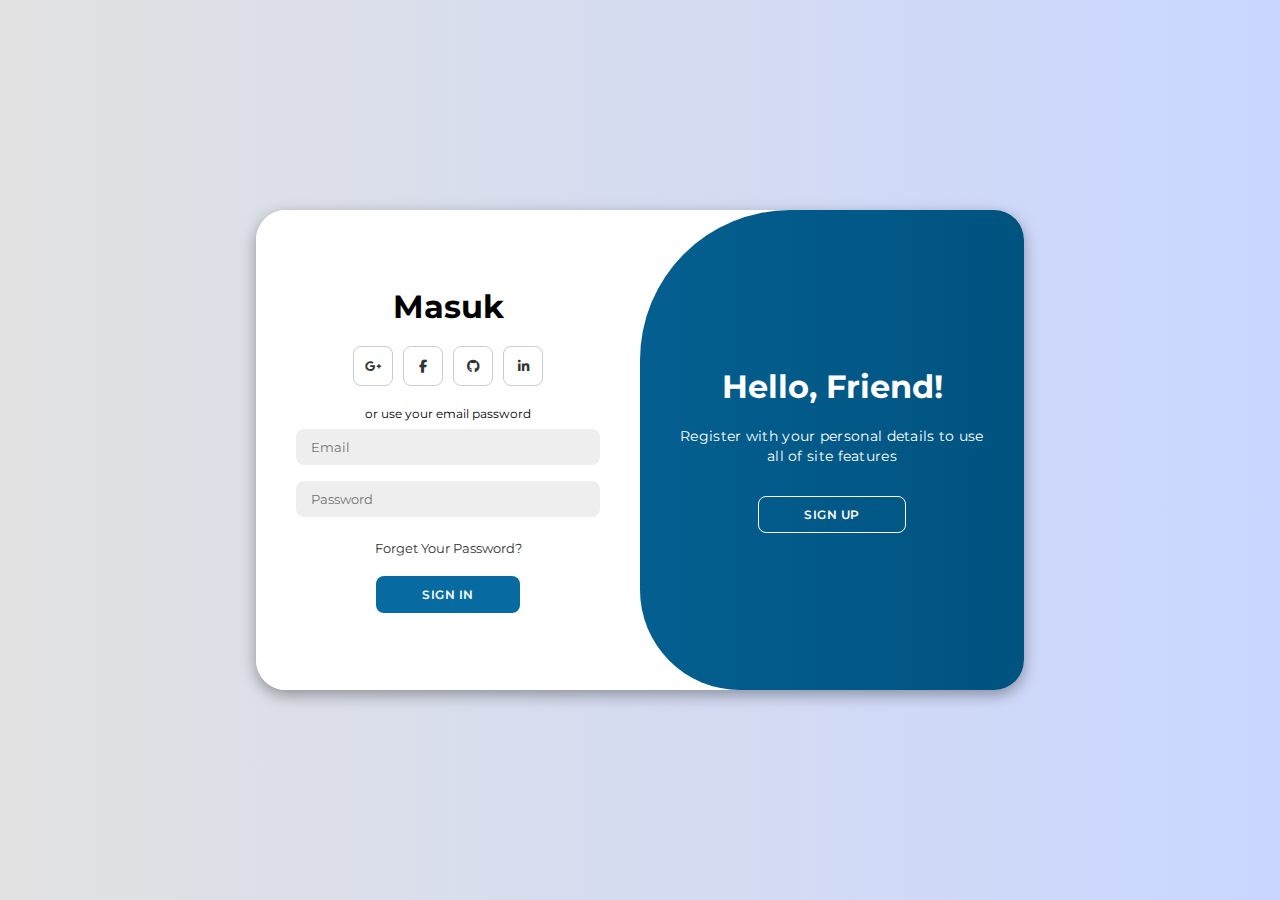
<file: login/login.html>
<!DOCTYPE html>
<html lang="en">
  <head>
    <meta charset="UTF-8" />
    <meta name="viewport" content="width=device-width, initial-scale=1.0" />
    <link rel="stylesheet" href="https://cdnjs.cloudflare.com/ajax/libs/font-awesome/6.4.2/css/all.min.css" />
    <link rel="stylesheet" href="style.css" />
    <title>Login</title>
  </head>

  <body>
    <div class="container" id="container">
      <div class="form-container sign-up">
        <form action="./login.html">
          <h1>Buat Akun</h1>
          <div class="social-icons">
            <a href="#" class="icon"><i class="fa-brands fa-google-plus-g"></i></a>
            <a href="#" class="icon"><i class="fa-brands fa-facebook-f"></i></a>
            <a href="#" class="icon"><i class="fa-brands fa-github"></i></a>
            <a href="#" class="icon"><i class="fa-brands fa-linkedin-in"></i></a>
          </div>
          <span>or use your email for registeration</span>
          <input type="text" placeholder="Name" id="nama" name="nama" required />
          <input type="email" placeholder="Email" id="email" name="email" required />
          <input type="password" placeholder="Password" id="password" name="password" required />
          <button>Sign Up</button>
        </form>
      </div>
      <div class="form-container sign-in">
        <form action="../index.html">
          <h1>Masuk</h1>
          <div class="social-icons">
            <a href="#" class="icon"><i class="fa-brands fa-google-plus-g"></i></a>
            <a href="#" class="icon"><i class="fa-brands fa-facebook-f"></i></a>
            <a href="#" class="icon"><i class="fa-brands fa-github"></i></a>
            <a href="#" class="icon"><i class="fa-brands fa-linkedin-in"></i></a>
          </div>
          <span>or use your email password</span>
          <input type="email" placeholder="Email" id="email" name="email" required />
          <input type="password" placeholder="Password" id="password" name="password" required />
          <a href="#">Forget Your Password?</a>
          <button>Sign In</button>
        </form>
      </div>
      <div class="toggle-container">
        <div class="toggle">
          <div class="toggle-panel toggle-left">
            <h1>Welcome Back!</h1>
            <p>Enter your personal details to use all of site features</p>
            <button class="hidden" id="login">Sign In</button>
          </div>
          <div class="toggle-panel toggle-right">
            <h1>Hello, Friend!</h1>
            <p>Register with your personal details to use all of site features</p>
            <button class="hidden" id="register">Sign Up</button>
          </div>
        </div>
      </div>
    </div>

    <script src="script.js"></script>
  </body>
</html>
</file>
<file: login/style.css>
@import url("https://fonts.googleapis.com/css2?family=Montserrat:wght@300;400;500;600;700&display=swap");

* {
  margin: 0;
  padding: 0;
  box-sizing: border-box;
  font-family: "Montserrat", sans-serif;
}

body {
  background-color: #c9d6ff;
  background: linear-gradient(to right, #e2e2e2, #c9d6ff);
  display: flex;
  align-items: center;
  justify-content: center;
  flex-direction: column;
  height: 100vh;
}

.container {
  background-color: #fff;
  border-radius: 30px;
  box-shadow: 0 5px 15px rgba(0, 0, 0, 0.35);
  position: relative;
  overflow: hidden;
  width: 768px;
  max-width: 100%;
  min-height: 480px;
}

.container p {
  font-size: 14px;
  line-height: 20px;
  letter-spacing: 0.3px;
  margin: 20px 0;
}

.container span {
  font-size: 12px;
}

.container a {
  color: #333;
  font-size: 13px;
  text-decoration: none;
  margin: 15px 0 10px;
}

.container button {
  background-color: rgb(7, 107, 161);
  color: #fff;
  font-size: 12px;
  padding: 10px 45px;
  border: 1px solid transparent;
  border-radius: 8px;
  font-weight: 600;
  letter-spacing: 0.5px;
  text-transform: uppercase;
  margin-top: 10px;
  cursor: pointer;
}

.container button.hidden {
  background-color: transparent;
  border-color: #fff;
}

.container form {
  background-color: #fff;
  display: flex;
  align-items: center;
  justify-content: center;
  flex-direction: column;
  padding: 0 40px;
  height: 100%;
}

.container input {
  background-color: #eee;
  border: none;
  margin: 8px 0;
  padding: 10px 15px;
  font-size: 13px;
  border-radius: 8px;
  width: 100%;
  outline: none;
}

.form-container {
  position: absolute;
  top: 0;
  height: 100%;
  transition: all 0.6s ease-in-out;
}

.sign-in {
  left: 0;
  width: 50%;
  z-index: 2;
}

.container.active .sign-in {
  transform: translateX(100%);
}

.sign-up {
  left: 0;
  width: 50%;
  opacity: 0;
  z-index: 1;
}

.container.active .sign-up {
  transform: translateX(100%);
  opacity: 1;
  z-index: 5;
  animation: move 0.6s;
}

@keyframes move {
  0%,
  49.99% {
    opacity: 0;
    z-index: 1;
  }
  50%,
  100% {
    opacity: 1;
    z-index: 5;
  }
}

.social-icons {
  margin: 20px 0;
}

.social-icons a {
  border: 1px solid #ccc;
  border-radius: 20%;
  display: inline-flex;
  justify-content: center;
  align-items: center;
  margin: 0 3px;
  width: 40px;
  height: 40px;
}

.toggle-container {
  position: absolute;
  top: 0;
  left: 50%;
  width: 50%;
  height: 100%;
  overflow: hidden;
  transition: all 0.6s ease-in-out;
  border-radius: 150px 0 0 100px;
  z-index: 1000;
}

.container.active .toggle-container {
  transform: translateX(-100%);
  border-radius: 0 150px 100px 0;
}

.toggle {
  background-color: rgb(0, 83, 127);
  height: 100%;
  background: linear-gradient(to right, rgb(7, 107, 161), rgb(0, 83, 127));
  color: #fff;
  position: relative;
  left: -100%;
  height: 100%;
  width: 200%;
  transform: translateX(0);
  transition: all 0.6s ease-in-out;
}

.container.active .toggle {
  transform: translateX(50%);
}

.toggle-panel {
  position: absolute;
  width: 50%;
  height: 100%;
  display: flex;
  align-items: center;
  justify-content: center;
  flex-direction: column;
  padding: 0 30px;
  text-align: center;
  top: 0;
  transform: translateX(0);
  transition: all 0.6s ease-in-out;
}

.toggle-left {
  transform: translateX(-200%);
}

.container.active .toggle-left {
  transform: translateX(0);
}

.toggle-right {
  right: 0;
  transform: translateX(0);
}

.container.active .toggle-right {
  transform: translateX(200%);
}
</file>
